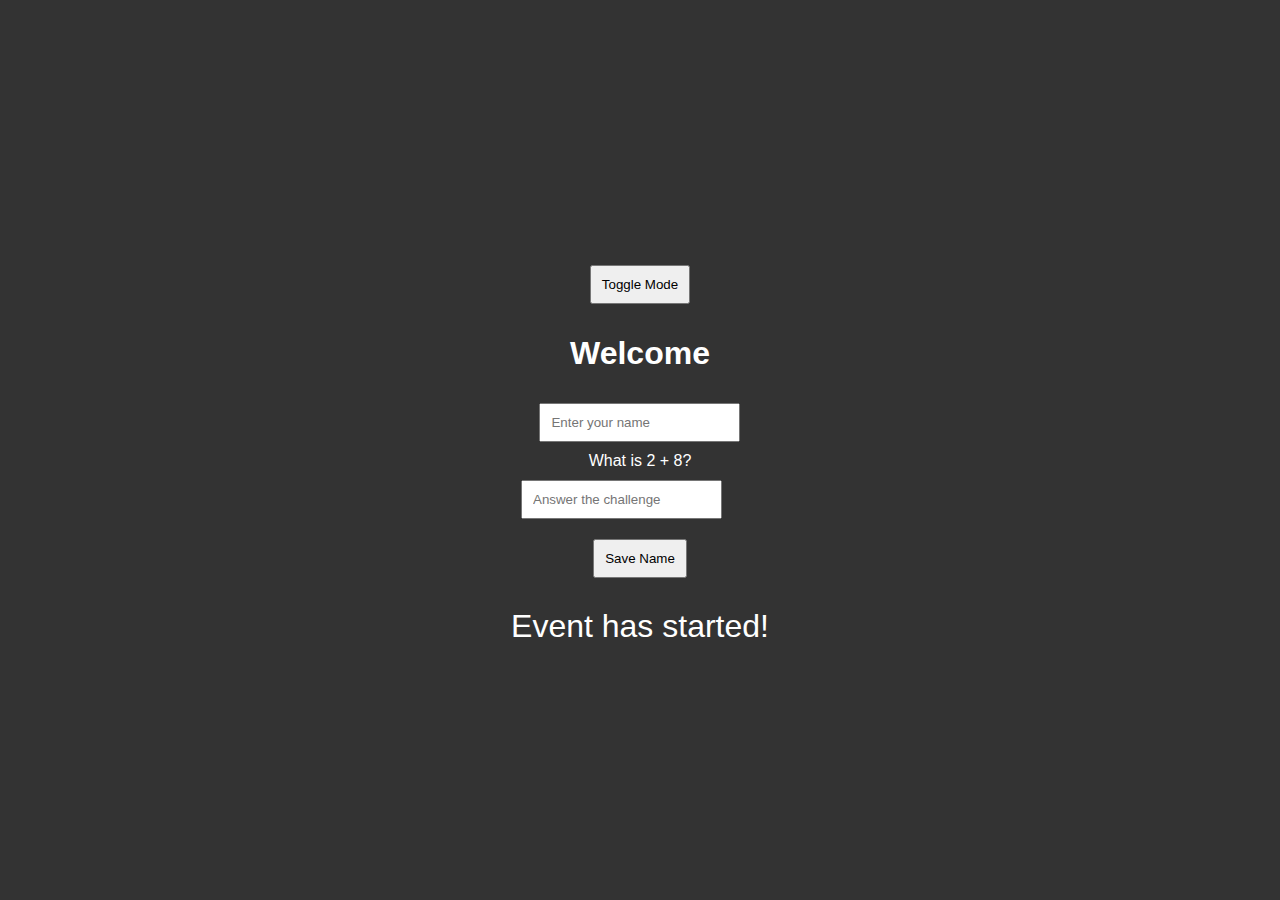
<file: docs/example-registration/index.html>
<!DOCTYPE html>
<html lang="en">
<head>
    <meta charset="UTF-8">
    <meta name="viewport" content="width=device-width, initial-scale=1.0">
    <title>Example of a registration page with a basic math challenge.</title>
    <meta name="description" content="HackerClub.Net - Educational website about cybersecurity awareness, AWS, Networking, Security, Infrastructure, CyberSecurity, Linux, MacOS, and Python.">
    <meta name="author" content="Antonio Feijao UK">
    <meta name="keywords" content="Cybersecurity, cyber security word roulette, dark mode, JavaScript, Wikipedia, Encryption, Network Security, Antonio Feijao UK">
    <link rel="stylesheet" href="styles.css">
</head>
<body class="dark-mode">
    <div class="container">
        <button id="modeToggle">Toggle Mode</button>
        <h1 id="greeting">Welcome</h1>
        <input type="text" id="username" placeholder="Enter your name">
        <div id="challenge"></div>
        <input type="text" id="captchaAnswer" placeholder="Answer the challenge">
        <button onclick="saveName()">Save Name</button>
        <button id="logoutButton" onclick="clearName()">Logout</button>
        <div id="countdown"></div>
    </div>
    <script src="script.js"></script>
</body>
</html>
</file>
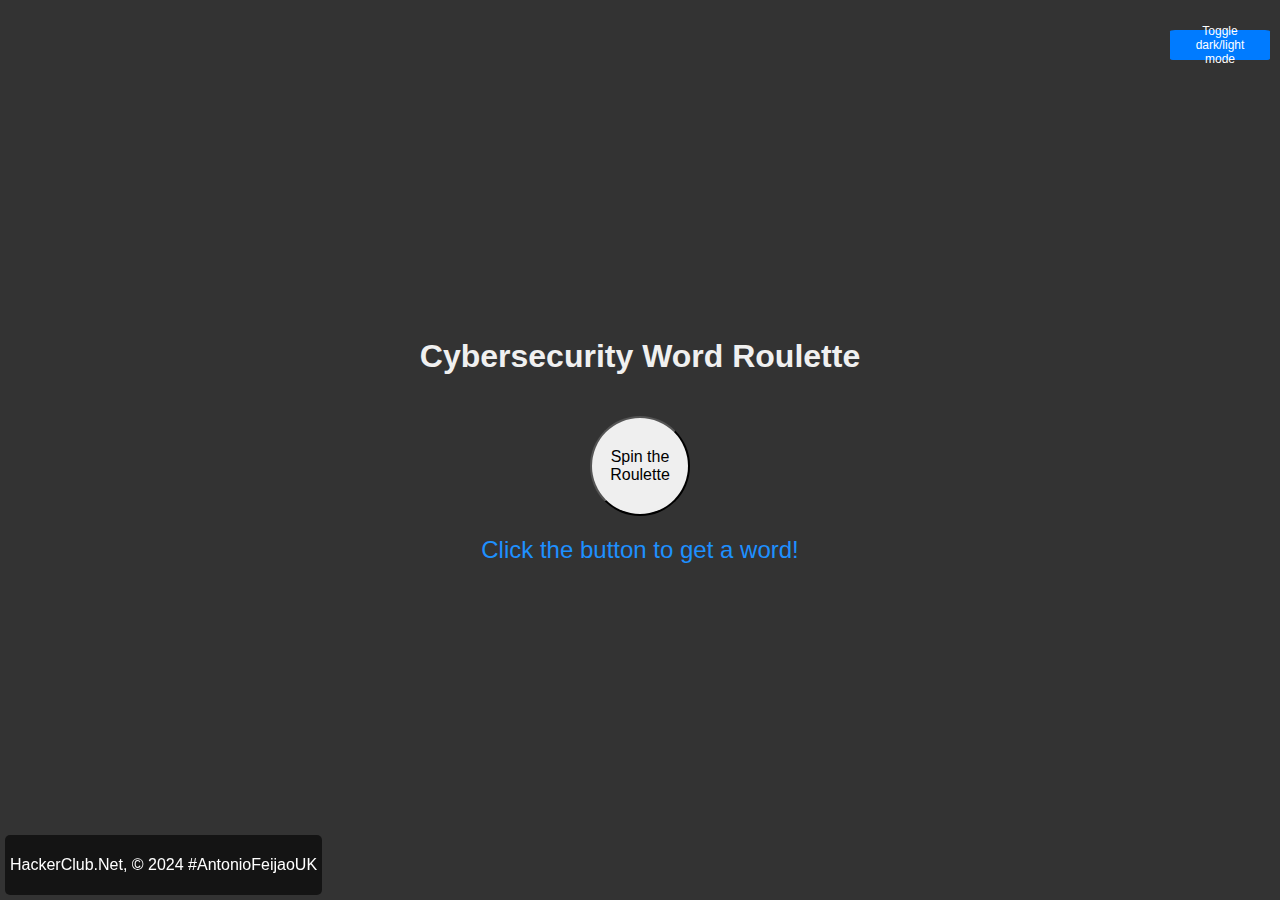
<file: docs/roulette.html>
<!DOCTYPE html>
<html lang="en">

<head>
    <meta charset="UTF-8">
    <meta name="viewport" content="width=device-width, initial-scale=1.0">
    <title>Cybersecurity Words Roulette in JavaScript</title>
    <meta name="keywords"
        content="Cybersecurity, cyber security word roulette, dark mode, JavaScript, Wikipedia, Encryption, Network Security, Antonio Feijao UK">
    <link rel="stylesheet" href="styles-roulette.css">
</head>

<body>
    <button class="toggle-button" onclick="toggleDarkMode()">Toggle dark/light mode</button>
    <h1>Cybersecurity Word Roulette</h1>
    <button onclick="spinRoulette()">Spin the Roulette</button>
    <div class="result" id="result">Click the button to get a word!</div>
    <div class="paragraph" id="paragraph"></div>

    <div class="bottomleft">
        <p><a href="https://www.hackerclub.net/" target="_blank">HackerClub.Net</a>, <a href="https://www.antoniofeijao.com/" target="_blank">© 2024 #AntonioFeijaoUK</a></p>
    </div>

    <script src="script.js"></script>
</body>

</html>
</file>
<file: docs/example-registration/styles.css>
body {
    font-family: Arial, sans-serif;
    margin: 0;
    padding: 0;
    display: flex;
    justify-content: center;
    align-items: center;
    height: 100vh;
    transition: background-color 0.3s, color 0.3s;
}

body.light-mode {
    background-color: #f0f0f0;
    color: #000;
}

body.dark-mode {
    background-color: #333;
    color: #fff;
}

.container {
    text-align: center;
}

input, button {
    margin: 10px;
    padding: 10px;
}

#countdown {
    font-size: 2em;
    margin-top: 20px;
}

#logoutButton {
    display: none;
}
</file>
<file: docs/styles-roulette.css>
* {
    box-sizing: border-box;
}

body {
    font-family: Arial, sans-serif;
    display: flex;
    flex-direction: column;
    align-items: center;
    justify-content: center;
    height: 100vh;
    margin: 0;
    background-color: #333; /* Dark mode background */
    color: #f0f0f0; /* Dark mode text color */
    transition: background-color 0.3s, color 0.3s;
}

h1 {
    color: inherit;
}

button {
    width: 100px; /* Set the width of the button */
    height: 100px; /* Set the height of the button */
    border-radius: 50%; /* Make the button circular */
    font-size: 16px;
    cursor: pointer;
    display: flex;
    align-items: center;
    justify-content: center;
    text-align: center;
    padding: 0; /* Remove padding to make sure the content is centered */
    margin-top: 20px;
}

.result {
    margin-top: 20px;
    font-size: 24px;
    color: #1e90ff; /* Dark mode color */
}

.result a {
    color: #1e90ff; /* Dark mode color */
    text-decoration: none;
}

.toggle-button {
    font-size: 12px;
    position: absolute;
    top: 10px;
    right: 10px;
    padding: 10px;
    background: #007BFF;
    color: white;
    border: none;
    cursor: pointer;
    width: 100px; /* Set the width of the button */
    height: 30px; /* Set the height of the button */
    border-radius: 5%; /* Make the button circular */
}

.paragraph {
    margin-top: 20px;
    font-size: 18px;
    max-width: 600px;
    text-align: center;
}

.bottomleft {
    position: fixed; /* Change from absolute to fixed to keep it at the bottom left of the viewport */
    bottom: 5px;
    left: 5px;
    z-index: 3; /* Increase z-index if necessary to ensure it's above other elements */
    background-color: rgba(0, 0, 0, 0.6); /* Semi-transparent background for better visibility */
    color: white; /* Ensure text color is white for contrast */
    padding: 5px; /* Add some padding for better appearance */
    border-radius: 5px; /* Optional: Add border radius for smoother edges */
}

.bottomleft a {
    color: white; /* Ensure links are white for better visibility */
    text-decoration: none; /* Remove underline for cleaner look */
}

.bottomleft a:hover {
    text-decoration: underline; /* Add underline on hover for better UX */
}

@keyframes fall {
    0% { transform: translateY(-100vh); opacity: 0; }
    50% { opacity: 1; }
    100% { transform: translateY(100vh); opacity: 0; }
}

.falling-word {
    position: fixed; /* Use fixed positioning */
    top: -50px; /* Start just above the top of the viewport */
    left: 30%; /* Center horizontally */
    transform: translateX(-50%); /* Center the text */
    text-align: center;
    animation: fall 2s ease-in-out; /* Ensure duration is set correctly */
}

.light-mode {
    background-color: #f0f0f0;
    color: #333;
}

.light-mode .result {
    color: #007BFF;
}

.light-mode .result a {
    color: #007BFF;
}
</file>
